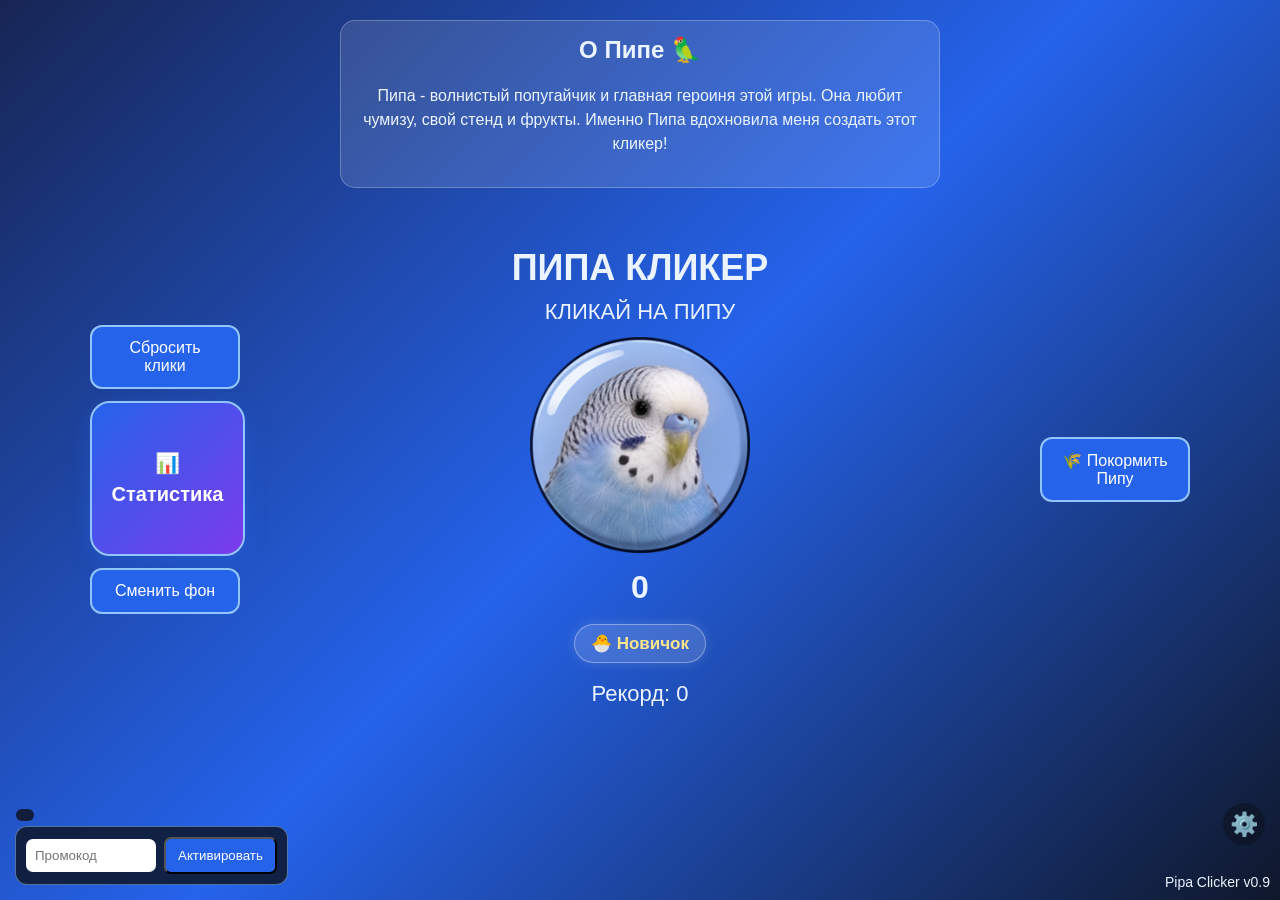
<file: index.html>
<!DOCTYPE html>
<html lang="ru">
<head>
    <meta charset="UTF-8">
    <title>Кликер Пипа</title>
    <meta name="viewport" content="width=device-width, initial-scale=1.0">
    <link rel="stylesheet" href="style.css">
    <script src="script.js" defer></script>
</head>
<body>
<div class="game-container">
    <div class="about-layout">
        <div class="about">
            <h2 id="aboutTitle">О Пипе 🦜</h2>
            <p id="aboutText">
                Пипа - волнистый попугайчик и главная героиня этой игры.
                Она любит чумизу, свой стенд и фрукты.
                Именно Пипа вдохновила меня создать этот кликер!
            </p>
        </div>
    </div>

    <div class="main-layout">
        <div class="controls">
            <button id="resetButton" onclick="resetClicks()">Сбросить клики</button>

            <a href="stats.html" class="stats-button">
                📊
                <span id="statsLabel">Статистика</span>
            </a>

            <button id="backgroundButton" onclick="changeBackground()">Сменить фон</button>
        </div>

        <div class="game">
            <h1 id="mainTitle">ПИПА КЛИКЕР</h1>
            <p id="mainSubtitle">КЛИКАЙ НА ПИПУ</p>

            <button class="pipa-button" onclick="clickButton()">
                <img src="button_transparent.png" alt="Пипа">
            </button>

            <h2 id="score">0</h2>
            <p id="rank">🐣 Новичок</p>

            <p>
                <span id="recordLabel">Рекорд:</span>
                <span id="record">0</span>
            </p>

            <div id="rankNotification" class="rank-notification">
              <strong id="rankNotificationTitle">🎉 НОВОЕ ЗВАНИЕ!</strong>
                <span id="rankNotificationText"></span>
            </div>
        </div>

        <div class="right-game">
            <button id="feedButton" class="feed-button" onclick="location.href='minigame.html'">
                🌾 Покормить Пипу
            </button>
        </div>
    </div>
</div>

<div class="promo-box">
    <input type="text" id="promoInput" placeholder="Промокод">
    <button id="promoActivate" onclick="activatePromo()">Активировать</button>
    <p id="promoMessage"></p>
</div>

<div class="version">Pipa Clicker v0.9</div>

<button id="settingsButton" class="settings-button">⚙️</button>

<div id="settingsModal" class="settings-modal">
    <div class="settings-content">
        <h2 id="settingsTitle">⚙️ Настройки</h2>

        <label id="languageLabel" for="languageSelect">Язык:</label>
        <select id="languageSelect">
            <option value="ru">🇷🇺 Русский</option>
            <option value="en">🇬🇧 English</option>
        </select>

        <label id="soundLabel" for="soundSelect">Звук:</label>
        <select id="soundSelect">
            <option id="soundOn" value="on">Включён</option>
            <option id="soundOff" value="off">Выключен</option>
        </select>

        <button id="applySettings">Применить</button>
        <button id="closeSettings">Закрыть</button>
    </div>
</div>

<div id="queenModal" class="queen-modal">
    <div class="queen-content">
        <h2 id="queenTitle">👑 КОРОЛЕВА ПИПА ПОЗДРАВЛЯЕТ ТЕБЯ!</h2>

        <video id="queenVideo" src="21645712034339.mp4" controls playsinline></video>

        <p id="queenText">🎉 Ты набрал 10 000 общих кликов!</p>

        <button onclick="closeQueenModal()">Закрыть</button>
    </div>
</div>

</body>
</html>
</file>
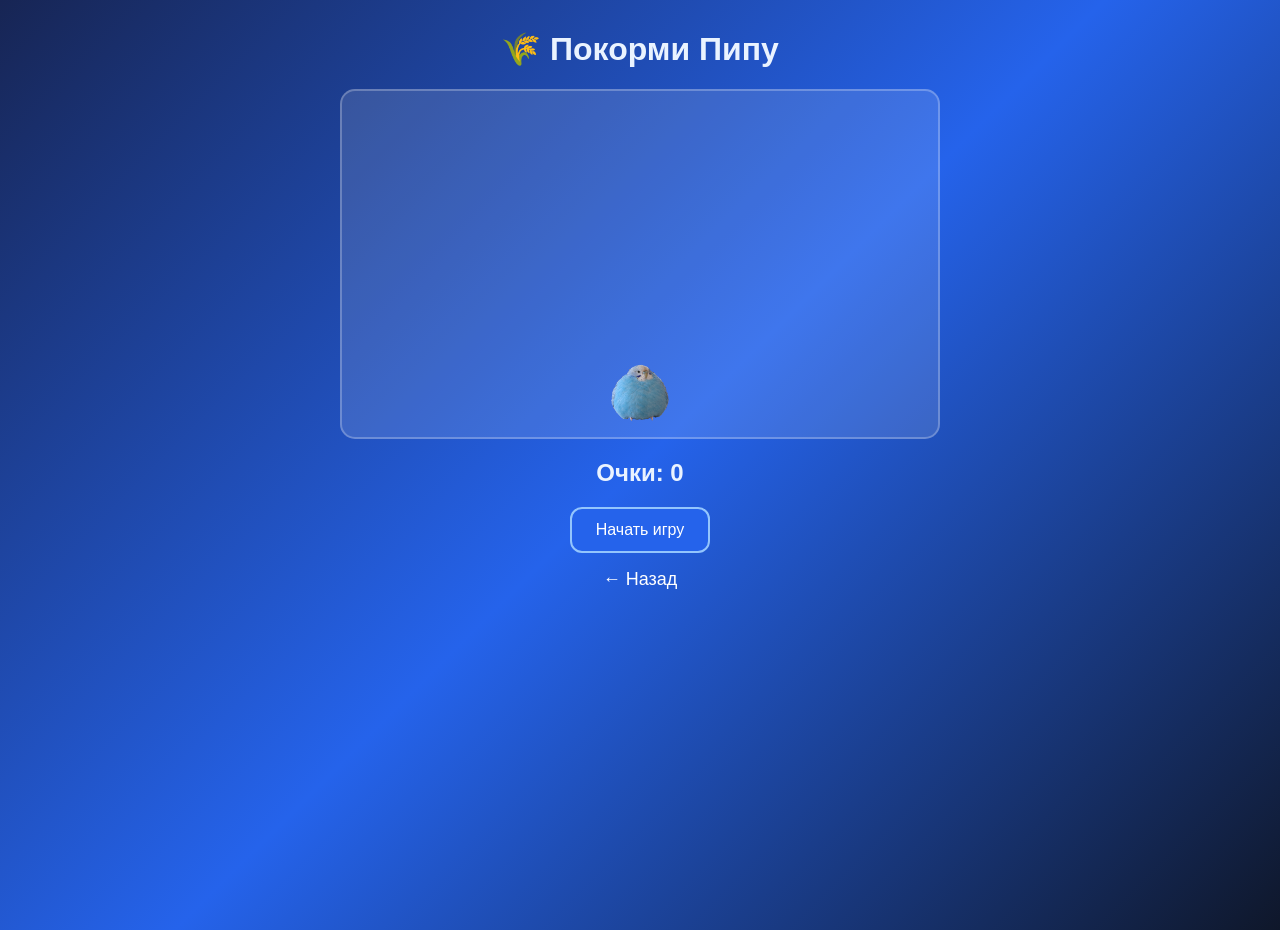
<file: minigame.html>
<!DOCTYPE html>
<html lang="ru">
<head>
    <meta charset="UTF-8">
    <meta name="viewport" content="width=device-width, initial-scale=1.0">
    <title>Покорми Пипу</title>
    <link rel="stylesheet" href="style.css">
    <script src="script.js" defer></script>
</head>
<body>

    <div class="mini-game">
        <h1>🌾 Покорми Пипу</h1>

        <div class="mini-game-area" id="miniGameArea">
            <img
                src="parrot_no_background.png"
                id="miniPipa"
                alt="Пипа"
            >
        </div>
        <h2>Очки: <span id="miniScore">0</span></h2>

        <button id="startMiniGame">Начать игру</button>
        <p>
            <a href="index.html">← Назад</a>
        </p>
    </div>
</body>
</html>
</file>
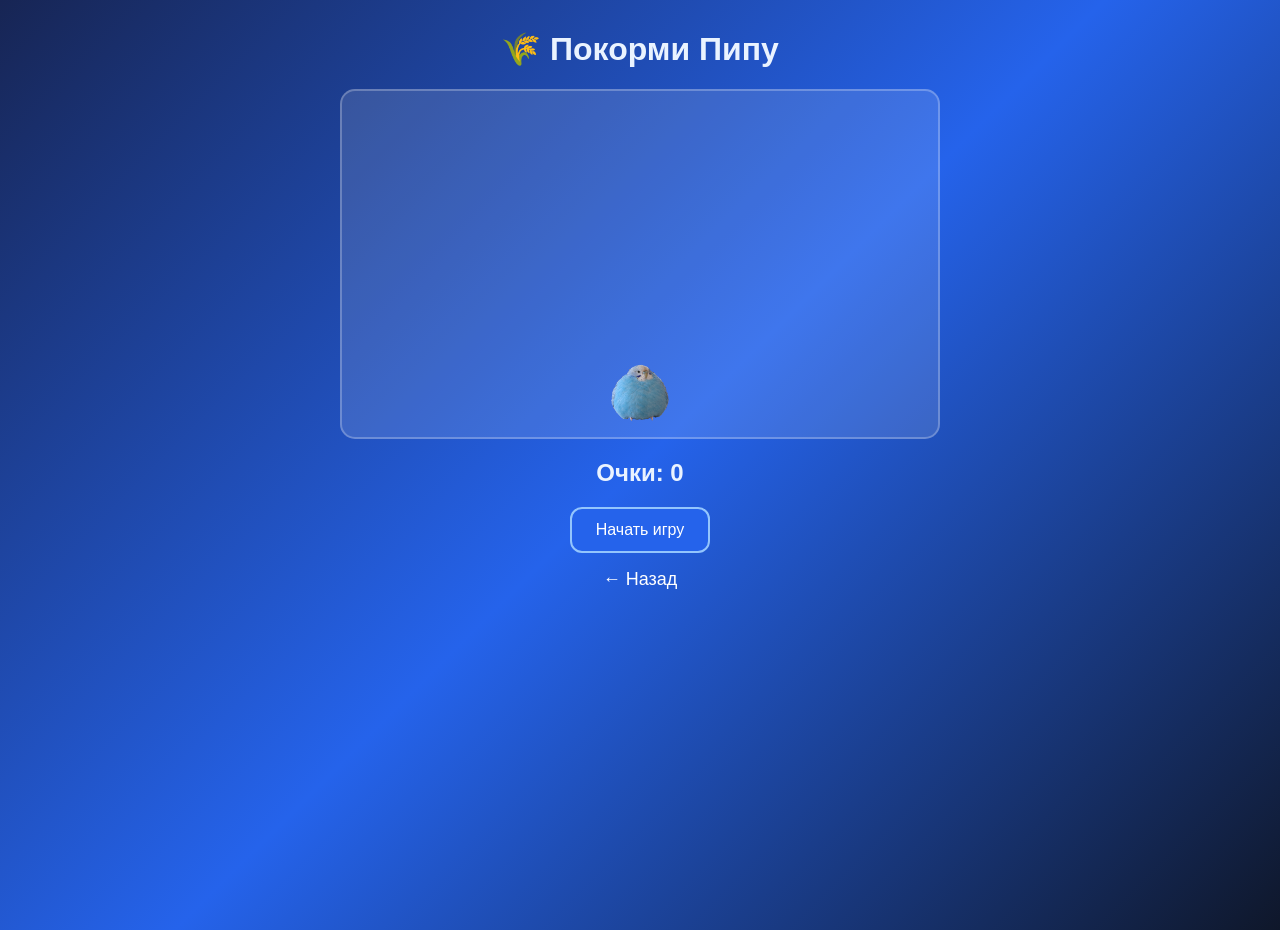
<file: minugame.html>
<!DOCTYPE html>
<html lang="ru">
<head>
    <meta charset="UTF-8">
    <meta name="viewport" content="width=device-width, initial-scale=1.0">
    <title>Покорми Пипу</title>
    <link rel="stylesheet" href="style.css">
</head>
<body>

    <div class="mini-game">
        <h1>🌾 Покорми Пипу</h1>

        <div class="mini-game-area" id="miniGameArea">
            <img
                src="parrot_no_background.png"
                id="miniPipa"
                alt="Пипа"
            >
        </div>
        <h2>Очки: <span id="miniScore">0</span></h2>

        <button id="startMiniGame">Начать игру</button>
        <p>
            <a href="index.html">← Назад</a>
        </p>
    </div>
</body>
</html>
</file>
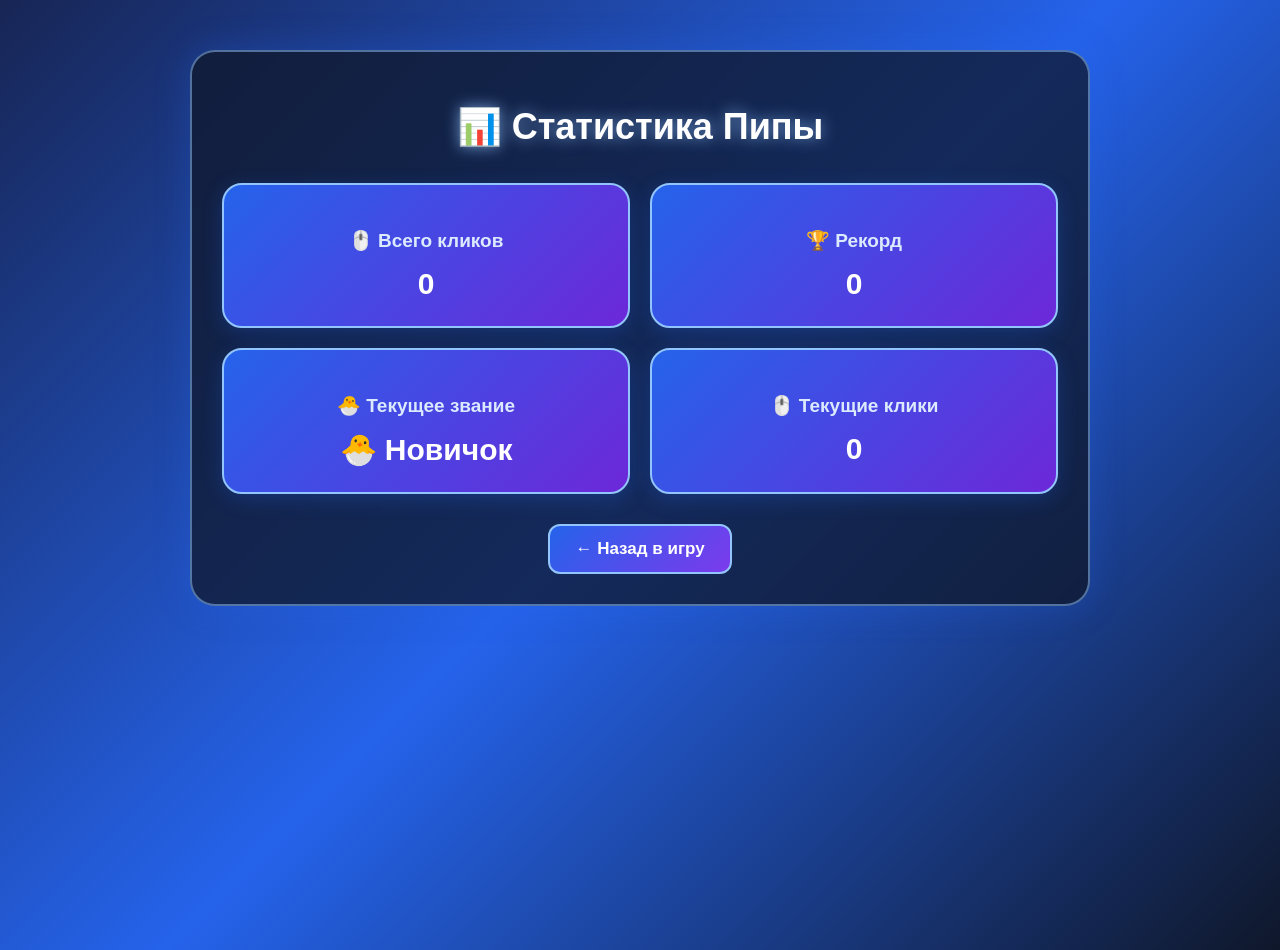
<file: stats.html>
<!DOCTYPE html>
<html lang="ru">
<head>
    <meta charset="UTF-8">
    <meta name="viewport" content="width=device-width, initial-scale=1.0">
    <title>Статистика Пипы</title>
    <link rel="stylesheet" href="style.css">
    <script src="stats.js" defer></script>
</head>

<body>

    <div class="stats-container">

       <h1>📊 Статистика Пипы</h1>

<div class="stats-grid">

    <div class="stats-card">
        <h3>🖱️ Всего кликов</h3>
        <p id="statsTotal">0</p>
    </div>

    <div class="stats-card">
        <h3>🏆 Рекорд</h3>
        <p id="statsRecord">0</p>
    </div>

    <div class="stats-card">
        <h3>🐣 Текущее звание</h3>
        <p id="statsRank">Новичок</p>
    </div>

    <div class="stats-card">
        <h3>🖱️ Текущие клики</h3>
        <p id="statsClicks">0</p>
    </div>

</div>

<a href="index.html" class="back-button">← Назад в игру</a>

</body>
</html>
</file>
<file: style.css>
* {
    box-sizing: border-box;
}

body {
    background: linear-gradient(135deg, #172554, #2563eb, #0f172a);
    color: #eaf3ff;
    text-align: center;
    min-height: 100vh;
    margin: 0;
    font-family: Arial, sans-serif;
}

/* ОСНОВА */

.game-container {
    min-height: 100vh;
    display: flex;
    flex-direction: column;
    align-items: center;
    padding: 20px;
}

/* О ПИПЕ */

.about {
    width: min(600px, 90%);
    margin: 0 auto 35px;
    padding: 15px 20px;
    background: rgba(255, 255, 255, 0.12);
    border: 1px solid rgba(255, 255, 255, 0.25);
    border-radius: 15px;
}

.about h2 {
    margin-top: 0;
    font-size: 24px;
}

.about p {
    font-size: 16px;
    line-height: 1.5;
}

/* ОСНОВНАЯ РАСКЛАДКА */

.main-layout {
    display: grid;
    grid-template-columns: 150px minmax(250px, 1fr) 150px;
    align-items: center;
    width: 100%;
    max-width: 1100px;
    gap: 25px;
}

/* КНОПКИ */

.controls {
    display: flex;
    flex-direction: column;
    gap: 12px;
}

.controls button,
.feed-button {
    background: #2563eb;
    color: white;
    border: 2px solid #93c5fd;
    border-radius: 12px;
    padding: 12px 15px;
    font-size: 16px;
    cursor: pointer;
    transition: background 0.2s;
}

.controls button:hover,
.feed-button:hover,
#startMiniGame:hover {
    background: #1d4ed8;
}

/* ИГРА */

.game {
    text-align: center;
    min-width: 0;
}

.game h1 {
    font-size: 36px;
    margin-bottom: 10px;
}

.game p {
    font-size: 22px;
    margin: 10px 0;
}

/* ПИПА */

.pipa-button {
    width: 220px;
    height: 220px;
    padding: 0;
    border: none;
    background: transparent;
    cursor: pointer;
    -webkit-tap-highlight-color: transparent;
    user-select: none;
    outline: none;
}

.pipa-button img {
    display: block;
    width: 100%;
    height: 100%;
    object-fit: contain;
    pointer-events: none;
    -webkit-user-drag: none;
}

.pipa-button:active img {
    transform: scale(0.8);
}

/* СЧЁТ */

#score {
    font-size: 32px;
    margin: 10px 0;
}

.game h2 {
    font-size: 32px;
}

/* ЗВАНИЕ */

#rank {
    display: inline-block;
    margin: 8px 0;
    padding: 8px 16px;
    background: rgba(255, 255, 255, 0.15);
    border: 1px solid rgba(255, 255, 255, 0.35);
    border-radius: 20px;
    font-size: 17px;
    font-weight: bold;
    color: #fde68a;
    box-shadow: 0 0 12px rgba(255, 255, 255, 0.15);
}

/* МИНИ-ИГРА СПРАВА */

.right-game {
    display: flex;
    justify-content: center;
    align-items: center;
}

.feed-button {
    max-width: 150px;
    min-height: 65px;
}

/* ФОНЫ */

body.blue {
    background: linear-gradient(135deg, #172554, #2563eb, #0f172a);
}

body.white {
    background: linear-gradient(135deg, #ffffff, #777777, #111111);
}

body.purple {
    background: linear-gradient(135deg, #2e1065, #9333ea, #e879f9, #4c1d95);
}

/* АНИМАЦИЯ +1 */

.plus-one {
    position: absolute;
    top: 25%;
    left: 50%;
    color: white;
    font-size: 28px;
    font-weight: bold;
    pointer-events: none;
    animation: fly-up 0.7s forwards;
    z-index: 10;
}

@keyframes fly-up {
    from {
        opacity: 1;
        transform: translate(-50%, 0);
    }

    to {
        opacity: 0;
        transform: translate(-50%, -70px);
    }
}

/* ВЕРСИЯ */

.version {
    position: fixed;
    right: 10px;
    bottom: 10px;
    font-size: 14px;
    color: #eaf3ff;
}

/* МИНИ-ИГРА */

.mini-game {
    width: min(600px, 90%);
    margin: 30px auto;
    text-align: center;
}

.mini-game-area {
    width: 100%;
    height: 350px;
    position: relative;
    overflow: hidden;
    background: rgba(255, 255, 255, 0.12);
    border: 2px solid rgba(255, 255, 255, 0.25);
    border-radius: 15px;
    touch-action: none;
}

#miniPipa {
    width: 70px;
    height: 70px;
    border-radius: 50%;
    object-fit: cover;
    position: absolute;
    bottom: 10px;
    left: 50%;
    transform: translateX(-50%);
    display: block;
    z-index: 2;
    pointer-events: none;
}

#startMiniGame {
    background: #2563eb;
    color: white;
    border: 2px solid #93c5fd;
    border-radius: 12px;
    padding: 12px 24px;
    font-size: 16px;
    cursor: pointer;
}

/* ССЫЛКА НАЗАД В МИНИ-ИГРЕ */

.mini-game a {
    color: white;
    text-decoration: none;
    font-size: 18px;
}

.mini-game a:hover {
    color: #93c5fd;
}

/* УВЕДОМЛЕНИЕ О ЗВАНИИ */

.rank-notification {
    position: fixed;
    top: 25px;
    left: 50%;
    transform: translate(-50%, -150%);
    background: linear-gradient(135deg, #1e3a8a, #2563eb);
    color: white;
    padding: 16px 25px;
    border-radius: 18px;
    border: 2px solid #93c5fd;
    box-shadow: 0 8px 25px rgba(0, 0, 0, 0.4);
    z-index: 9999;
    display: flex;
    flex-direction: column;
    gap: 7px;
    opacity: 0;
    transition: 0.4s ease;
    pointer-events: none;
}

.rank-notification.show {
    transform: translate(-50%, 0);
    opacity: 1;
}

#rankNotificationText {
    color: #fde68a;
    font-weight: bold;
    font-size: 18px;
}

/* ПРОМОКОДЫ */

.promo-box {
    position: fixed;
    bottom: 15px;
    left: 15px;
    display: flex;
    flex-wrap: wrap;
    align-items: center;
    gap: 8px;
    padding: 10px;
    background: rgba(15, 23, 42, 0.85);
    border: 1px solid rgba(147, 197, 253, 0.5);
    border-radius: 12px;
    z-index: 100;
}

.promo-box input {
    width: 130px;
    padding: 9px;
    border: none;
    border-radius: 7px;
    outline: none;
}

.promo-box button {
    width: auto;
    padding: 9px 12px;
    border-radius: 7px;
    background: #2563eb;
    color: white;
    cursor: pointer;
}

#promoMessage {
    position: absolute;
    bottom: calc(100% + 6px);
    left: 0;
    width: max-content;
    max-width: calc(100vw - 20px);
    margin: 0;
    padding: 6px 9px;
    font-size: 12px;
    color: #fde68a;
    background: rgba(15, 23, 42, 0.9);
    border-radius: 7px;
    box-sizing: border-box;
}

/* ФОН С ПЕРЬЯМИ */

body.feathers {
    background-image: url("./Небесная буря перьев.webp");
    background-size: cover;
    background-position: center;
    background-repeat: no-repeat;
    background-attachment: fixed;
}

/* ПОЗДРАВЛЕНИЕ КОРОЛЕВЫ */

.queen-modal {
    display: none;
    position: fixed;
    inset: 0;
    z-index: 10000;
    background: rgba(0, 0, 20, 0.85);
    justify-content: center;
    align-items: center;
    padding: 15px;
}

.queen-content {
    width: min(550px, 100%);
    padding: 22px;
    background: linear-gradient(135deg, #172554, #6d28d9);
    border: 2px solid #c4b5fd;
    border-radius: 22px;
    box-shadow: 0 0 35px rgba(147, 51, 234, 0.5);
    animation: queenAppear 0.5s ease;
}

.queen-content h2 {
    color: #fde68a;
    font-size: 23px;
}

.queen-content video {
    width: 100%;
    border-radius: 14px;
}

.queen-content p {
    color: white;
    font-size: 18px;
}

.queen-content button {
    padding: 12px 25px;
    border: 2px solid #c4b5fd;
    border-radius: 12px;
    background: #7c3aed;
    color: white;
    font-size: 16px;
    cursor: pointer;
}

/* КНОПКА СТАТИСТИКИ */

.stats-button {
    display: flex;
    flex-direction: column;
    align-items: center;
    justify-content: center;
    gap: 8px;
    width: 155px;
    height: 155px;
    background: linear-gradient(135deg, #2563eb, #7c3aed);
    border: 2px solid #93c5fd;
    border-radius: 20px;
    color: white;
    text-decoration: none;
    font-size: 20px;
    font-weight: bold;
    box-shadow: 0 5px 20px rgba(37, 99, 235, 0.4);
    transition: 0.2s;
}

.stats-button:hover {
    transform: scale(1.05);
    box-shadow: 0 8px 25px rgba(124, 58, 237, 0.6);
}

/* РАСПОЛОЖЕНИЕ СТАТИСТИКИ */

.about-layout {
    display: flex;
    align-items: stretch;
    gap: 15px;
    width: 100%;
}

.about-layout .stats-button {
    flex-shrink: 0;
}

/* СТРАНИЦА СТАТИСТИКИ */

.stats-container {
    width: min(900px, 92%);
    margin: 50px auto;
    padding: 30px;
    text-align: center;
    background: rgba(15, 23, 42, 0.75);
    border: 2px solid rgba(147, 197, 253, 0.5);
    border-radius: 25px;
    box-shadow: 0 0 35px rgba(37, 99, 235, 0.3);
}

.stats-container h1 {
    color: #ffffff;
    font-size: 36px;
    margin-bottom: 35px;
    text-shadow: 0 0 15px rgba(147, 197, 253, 0.7);
}

/* КАРТОЧКИ СТАТИСТИКИ */

.stats-grid {
    display: grid;
    grid-template-columns: repeat(2, 1fr);
    gap: 20px;
    margin-bottom: 30px;
}

.stats-card {
    padding: 25px 15px;
    background: linear-gradient(135deg, #2563eb, #6d28d9);
    border: 2px solid #93c5fd;
    border-radius: 20px;
    box-shadow: 0 5px 20px rgba(37, 99, 235, 0.25);
    transition: 0.25s;
}

.stats-card:hover {
    transform: translateY(-5px);
    box-shadow: 0 8px 25px rgba(124, 58, 237, 0.5);
}

.stats-card h3 {
    color: #dbeafe;
    font-size: 19px;
    margin-bottom: 15px;
}

.stats-card p {
    color: white;
    font-size: 30px;
    font-weight: bold;
    margin: 0;
    overflow-wrap: anywhere;
}

/* КНОПКА НАЗАД */

.stats-container > a {
    display: inline-block;
    padding: 13px 25px;
    background: linear-gradient(135deg, #2563eb, #7c3aed);
    border: 2px solid #93c5fd;
    border-radius: 12px;
    color: white;
    text-decoration: none;
    font-size: 17px;
    font-weight: bold;
    transition: 0.2s;
}

.stats-container > a:hover {
    transform: scale(1.05);
    box-shadow: 0 0 20px rgba(147, 197, 253, 0.5);
}

/* МОБИЛЬНАЯ ВЕРСИЯ */

@media (max-width: 700px) {

    .game-container {
        padding: 12px 5px;
    }

    .main-layout {
        grid-template-columns: 85px minmax(0, 1fr) 90px;
        gap: 6px;
        align-items: center;
    }

    /* КНОПКИ СЛЕВА */

    .controls {
        display: grid;
        grid-template-columns: 85px;
        gap: 8px;
        width: 85px;
    }

    .controls button,
    .controls .stats-button {
        width: 85px;
        height: 65px;
        min-height: 65px;
        padding: 5px;
        font-size: 11px;
        line-height: 1.2;
        border-radius: 12px;
    }

    .controls .stats-button {
        gap: 3px;
    }

    /* ПИПА ПО ЦЕНТРУ */

    .game {
        width: 100%;
        min-width: 0;
    }

    .game h1 {
        font-size: 19px;
    }

    .game p {
        font-size: 14px;
    }

    .pipa-button {
        width: min(145px, 100%);
        height: auto;
        aspect-ratio: 1;
    }

    #score,
    .game h2 {
        font-size: 23px;
    }

    /* КОРМЛЕНИЕ СПРАВА */

    .right-game {
        width: 90px;
    }

    .feed-button {
        width: 90px;
        min-height: 75px;
        padding: 6px;
        font-size: 11px;
        line-height: 1.2;
        overflow-wrap: anywhere;
    }

    /* О ПИПЕ */

    .about {
        width: 96%;
        margin-bottom: 20px;
        padding: 12px;
    }

    .about p {
        font-size: 14px;
    }

    /* ПРОМОКОДЫ */
.promo-box {
    position: fixed;
    left: 10px;
    bottom: 10px;
    right: auto;
    top: auto;
    display: flex;
    flex-wrap: wrap;
    align-items: center;
    gap: 8px;
    width: max-content;
    max-width: calc(100vw - 20px);
    margin: 0;
    padding: 10px;
    background: rgba(15, 23, 42, 0.85);
    border: 1px solid rgba(147, 197, 253, 0.5);
    border-radius: 12px;
    z-index: 100;
}
    .promo-box input {
    width: 130px;
    padding: 9px;
    border: none;
    border-radius: 7px;
    outline: none;
}

.promo-box button {
    width: auto;
    padding: 9px 12px;
    border-radius: 7px;
    background: #2563eb;
    color: white;
    cursor: pointer;
}

#promoMessage {
    position: absolute;
    bottom: calc(100% + 6px);
    left: 0;
    width: max-content;
    max-width: calc(100vw - 20px);
    margin: 0;
    padding: 6px 9px;
    font-size: 12px;
    color: #fde68a;
    background: rgba(15, 23, 42, 0.9);
    border-radius: 7px;
    box-sizing: border-box;
}

    /* МИНИ-ИГРА */

    .mini-game {
        width: 94%;
        margin: 20px auto;
    }

    .mini-game-area {
        height: 350px;
    }

    #miniPipa {
        width: 70px;
        height: 70px;
    }

    body.feathers {
        background-attachment: scroll;
    }

    /* СТРАНИЦА СТАТИСТИКИ */

    .stats-container {
        width: 92%;
        max-width: 100%;
        margin: 20px auto;
        padding: 18px;
    }

    .stats-container h1 {
        font-size: 27px;
        margin-bottom: 25px;
    }

    .stats-grid {
        grid-template-columns: 1fr;
        gap: 14px;
    }

    .stats-card {
        padding: 20px 12px;
    }

    .stats-card h3 {
        font-size: 17px;
    }

    .stats-card p {
        font-size: 26px;
    }

    .stats-container > a {
        display: flex;
        width: 85px;
        min-width: 85px;
        max-width: 85px;
        height: 90px;
        padding: 7px;
        margin: 15px auto 0;
        align-items: center;
        justify-content: center;
        text-align: center;
        white-space: normal;
        overflow-wrap: anywhere;
        font-size: 12px;
    }

    html,
    body {
        overflow-x: hidden;
    }
}
/* =========================
   НАСТРОЙКИ
========================= */

.settings-button {
    position: fixed;
    right: 15px;
    bottom: 55px;
    width: 42px;
    height: 42px;
    border: none;
    border-radius: 50%;
    background: rgba(15, 23, 42, 0.9);
    color: white;
    font-size: 23px;
    cursor: pointer;
    z-index: 200;
}

.settings-modal {
    display: none;
    position: fixed;
    inset: 0;
    background: rgba(0, 0, 0, 0.7);
    justify-content: center;
    align-items: center;
    z-index: 300;
}

.settings-content {
    width: 300px;
    max-width: calc(100vw - 40px);
    padding: 22px;
    background: #1e293b;
    color: white;
    border: 1px solid rgba(147, 197, 253, 0.5);
    border-radius: 16px;
    display: flex;
    flex-direction: column;
    gap: 12px;
}

.settings-content h2 {
    margin: 0 0 8px;
    text-align: center;
}

.settings-content select,
.settings-content button {
    padding: 10px;
    border: none;
    border-radius: 8px;
    font-size: 15px;
}

.settings-content button {
    background: #2563eb;
    color: white;
    cursor: pointer;
}

#closeSettings {
    background: #475569;
}
</file>
